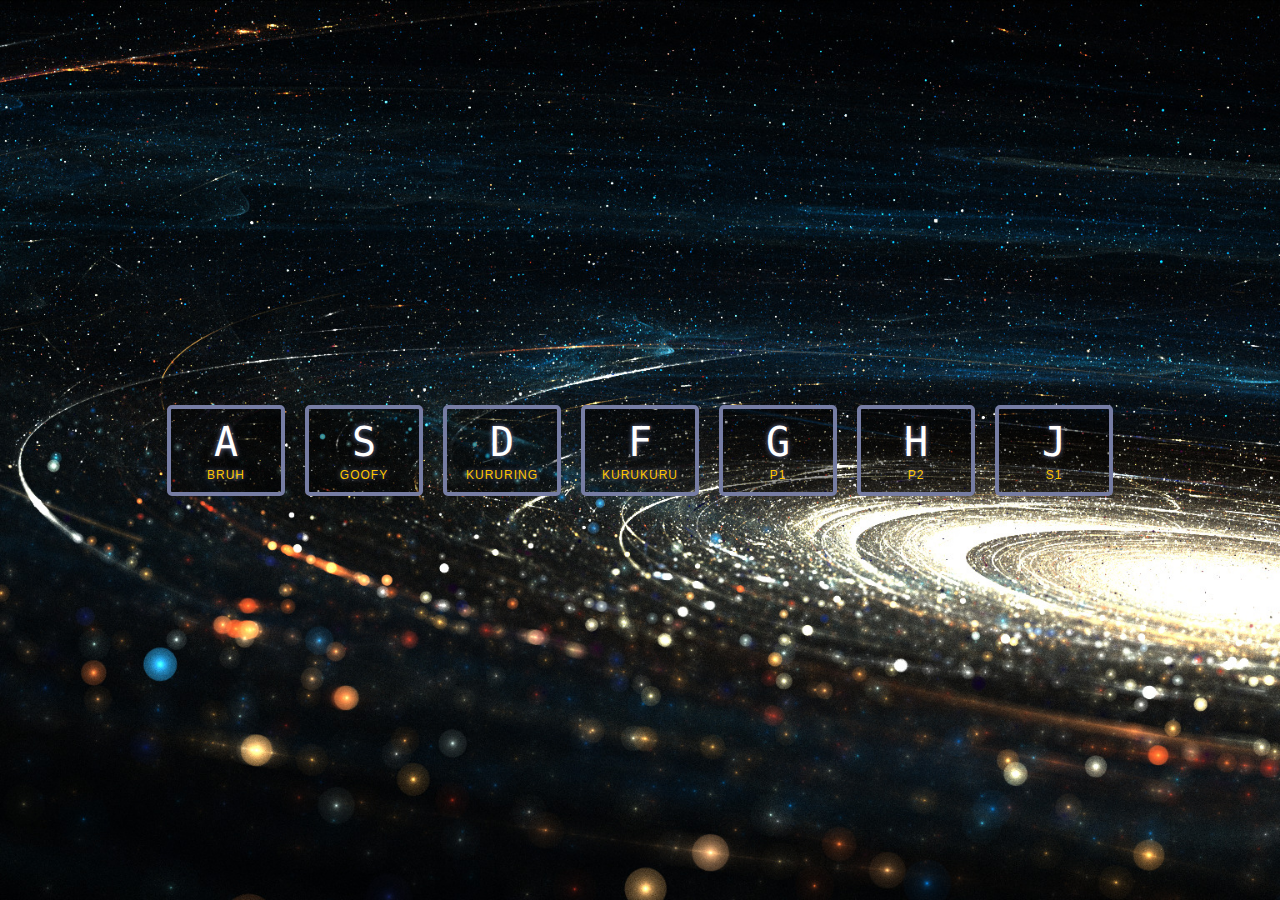
<file: index.html>
<!DOCTYPE html>
<html lang="en">

<head>
  <meta charset="UTF-8" />
  <title>Retarb Audio Kit</title>
  <link rel="stylesheet" href="stylez.css" />
  <link rel="icon" href="https://fav.farm/💀" />
</head>

<body>
  <div class="keys">
    <div data-key="65" class="key">
      <kbd>A</kbd>
      <span class="sound">bruh</span>
    </div>
    <div data-key="83" class="key">
      <kbd>S</kbd>
      <span class="sound">goofy</span>
    </div>
    <div data-key="68" class="key">
      <kbd>D</kbd>
      <span class="sound">kururing</span>
    </div>
    <div data-key="70" class="key">
      <kbd>F</kbd>
      <span class="sound">kurukuru</span>
    </div>
    <div data-key="71" class="key">
      <kbd>G</kbd>
      <span class="sound">P1</span>
    </div>
    <div data-key="72" class="key">
      <kbd>H</kbd>
      <span class="sound">P2</span>
    </div>
    <div data-key="74" class="key">
      <kbd>J</kbd>
      <span class="sound">S1</span>
    </div>
  </div>

  <audio data-key="65" src="realsounds/bruh-sound-effect.mp3"></audio>
  <audio data-key="83" src="realsounds/goofy-ahh-sounds.mp3"></audio>
  <audio data-key="68" src="realsounds/kuru ring.mp3"></audio>
  <audio data-key="70" src="realsounds/kurukuru.mp3"></audio>
  <audio data-key="71" src="realsounds/prtheesh-audio-1.mp3"></audio>
  <audio data-key="72" src="realsounds/pratheesh-audio-2.mp3"></audio>
  <audio data-key="74" src="realsounds/shaju-audio-1.mp3"></audio>

  <script>
    const audioElements = document.querySelectorAll('audio');

    function playSound(e) {
      const keyCode = e.keyCode || e.target.getAttribute('data-key');
      const audio = document.querySelector(`audio[data-key="${keyCode}"]`);
      const key = document.querySelector(`.key[data-key="${keyCode}"]`);
      if (!audio) return;

      // Stop any currently playing audio
      audioElements.forEach(audioElement => {
        audioElement.pause();
        audioElement.currentTime = 0;
      });

      // Play the new audio
      audio.play();
      audio.currentTime = 0;
      key.classList.add("playing");
    }

    // Handle keyboard input
    window.addEventListener('keydown', function (e) {
      playSound(e);
    });

    // Handle touch input
    const keys = document.querySelectorAll('.key');
    keys.forEach(key => {
      key.addEventListener('touchend', function (e) {
        playSound({ target: key });
      });
    });

    // Remove transition effects
    function remTrans(e) {
      if (e.propertyName !== 'transform') return;
      this.classList.remove("playing");
    }

    keys.forEach(key => key.addEventListener('transitionend', remTrans));
  </script>

</body>

</html>
</file>
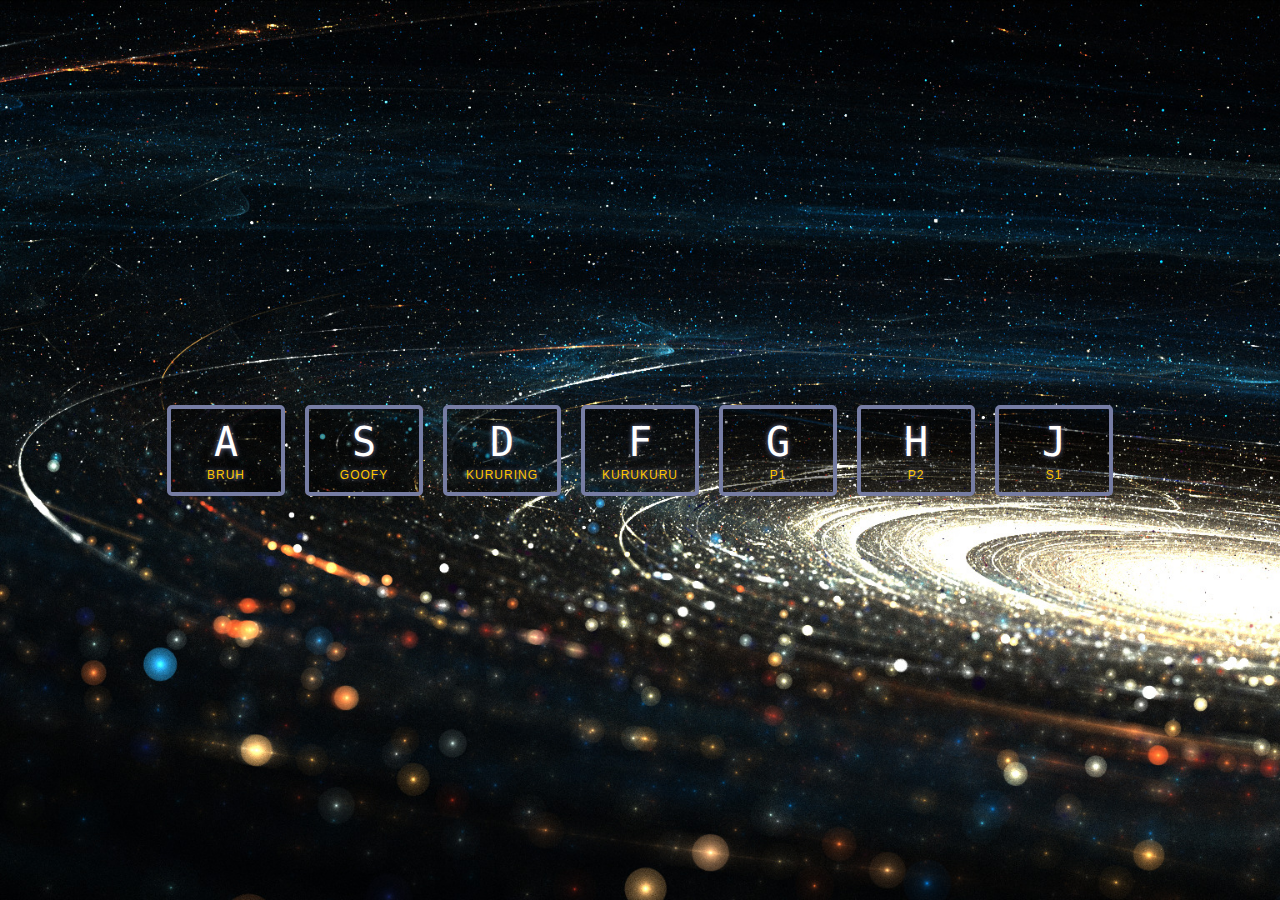
<file: Audio-Kit.html>
<!DOCTYPE html>
<html lang="en">
  <head>
    <meta charset="UTF-8" />
    <title>Retarb Audio Kit</title>
    <link rel="stylesheet" href="stylez.css" />
    <link rel="icon" href="https://fav.farm/💀" />
  </head>

  <body>
    <div class="keys">
      <div data-key="65" class="key">
        <kbd>A</kbd>
        <span class="sound">bruh</span>
      </div>
      <div data-key="83" class="key">
        <kbd>S</kbd>
        <span class="sound">goofy</span>
      </div>
      <div data-key="68" class="key">
        <kbd>D</kbd>
        <span class="sound">kururing</span>
      </div>
      <div data-key="70" class="key">
        <kbd>F</kbd>
        <span class="sound">kurukuru</span>
      </div>
      <div data-key="71" class="key">
        <kbd>G</kbd>
        <span class="sound">P1</span>
      </div>
      <div data-key="72" class="key">
        <kbd>H</kbd>
        <span class="sound">P2</span>
      </div>
      <div data-key="74" class="key">
        <kbd>J</kbd>
        <span class="sound">S1</span>
      </div>
    </div>

    <audio data-key="65" src="realsounds/bruh-sound-effect.mp3"></audio>
    <audio data-key="83" src="realsounds/goofy-ahh-sounds.mp3"></audio>
    <audio data-key="68" src="realsounds/kuru ring.mp3"></audio>
    <audio data-key="70" src="realsounds/kurukuru.mp3"></audio>
    <audio data-key="71" src="realsounds/prtheesh-audio-1.mp3"></audio>
    <audio data-key="72" src="realsounds/pratheesh-audio-2.mp3"></audio>
    <audio data-key="74" src="realsounds/shaju-audio-1.mp3"></audio>

    <script>
      const audioElements = document.querySelectorAll('audio');

      window.addEventListener('keydown', function (e) {
        const audio = document.querySelector(`audio[data-key="${e.keyCode}"]`);
        const key = document.querySelector(`.key[data-key="${e.keyCode}"]`);
        if (!audio) return;
        
        audioElements.forEach(audioElement => {
          audioElement.pause();
          audioElement.currentTime = 0;
        });

        audio.play();
        audio.currentTime = 0;
        key.classList.add("playing");
      });

      function remTrans(e){
        if(e.propertyName !== 'transform') return;
        this.classList.remove("playing");
      }

      const keys =  document.querySelectorAll('.key');
      keys.forEach(key => key.addEventListener('transitionend',remTrans))

    </script>
  </body>
</html>
</file>
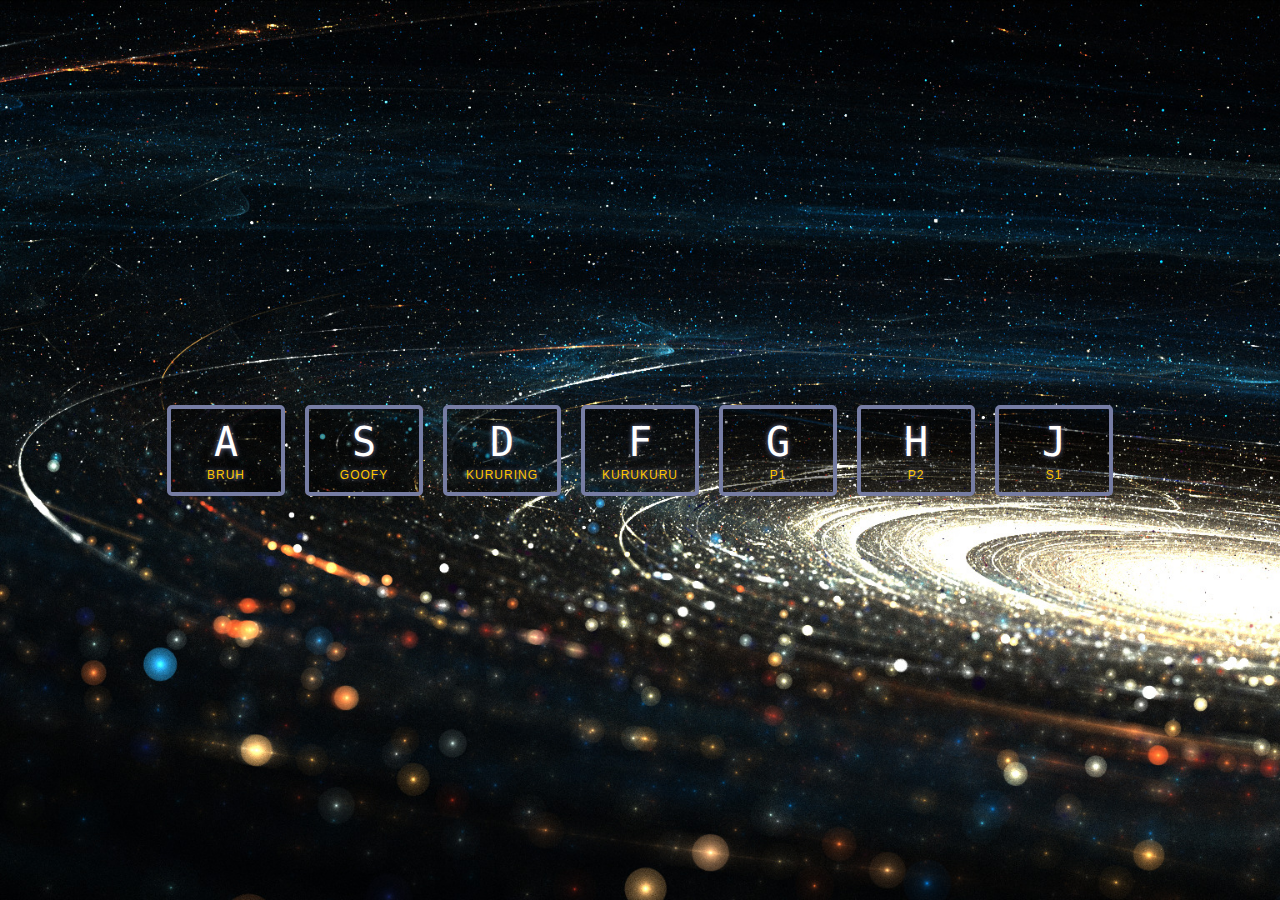
<file: index-Pixel.html>
<!DOCTYPE html>
<html lang="en">

<head>
  <meta charset="UTF-8" />
  <title>Retarb Audio Kit</title>
  <link rel="stylesheet" href="stylez.css" />
  <link rel="icon" href="https://fav.farm/💀" />
</head>

<body>
  <div class="keys">
    <div data-key="65" class="key">
      <kbd>A</kbd>
      <span class="sound">bruh</span>
    </div>
    <div data-key="83" class="key">
      <kbd>S</kbd>
      <span class="sound">goofy</span>
    </div>
    <div data-key="68" class="key">
      <kbd>D</kbd>
      <span class="sound">kururing</span>
    </div>
    <div data-key="70" class="key">
      <kbd>F</kbd>
      <span class="sound">kurukuru</span>
    </div>
    <div data-key="71" class="key">
      <kbd>G</kbd>
      <span class="sound">P1</span>
    </div>
    <div data-key="72" class="key">
      <kbd>H</kbd>
      <span class="sound">P2</span>
    </div>
    <div data-key="74" class="key">
      <kbd>J</kbd>
      <span class="sound">S1</span>
    </div>
  </div>

  <audio data-key="65" src="realsounds/bruh-sound-effect.mp3"></audio>
  <audio data-key="83" src="realsounds/goofy-ahh-sounds.mp3"></audio>
  <audio data-key="68" src="realsounds/kuru ring.mp3"></audio>
  <audio data-key="70" src="realsounds/kurukuru.mp3"></audio>
  <audio data-key="71" src="realsounds/prtheesh-audio-1.mp3"></audio>
  <audio data-key="72" src="realsounds/pratheesh-audio-2.mp3"></audio>
  <audio data-key="74" src="realsounds/shaju-audio-1.mp3"></audio>

  <script>
    const audioElements = document.querySelectorAll('audio');

    function playSound(e) {
      const keyCode = e.keyCode || e.target.getAttribute('data-key');
      const audio = document.querySelector(`audio[data-key="${keyCode}"]`);
      const key = document.querySelector(`.key[data-key="${keyCode}"]`);
      if (!audio) return;

      // Stop any currently playing audio
      audioElements.forEach(audioElement => {
        audioElement.pause();
        audioElement.currentTime = 0;
      });

      // Play the new audio
      audio.play();
      audio.currentTime = 0;
      key.classList.add("playing");
    }

    // Handle keyboard input
    window.addEventListener('keydown', function (e) {
      playSound(e);
    });

    // Handle touch input
    const keys = document.querySelectorAll('.key');
    keys.forEach(key => {
      key.addEventListener('touchend', function (e) {
        playSound({ target: key });
      });
    });

    // Remove transition effects
    function remTrans(e) {
      if (e.propertyName !== 'transform') return;
      this.classList.remove("playing");
    }

    keys.forEach(key => key.addEventListener('transitionend', remTrans));
  </script>

</body>

</html>
</file>
<file: stylez.css>
html {
  font-size: 10px;
  background: url('space-dust-19201080-1920×1080.jpg') bottom center;
  background-size: cover;
}

body,
html {
  margin: 0;
  padding: 0;
  font-family: sans-serif;
}

.keys {
  display: flex;
  flex: 1;
  min-height: 100vh;
  align-items: center;
  justify-content: center;
}

.key {
  border: .4rem solid rgb(118, 125, 164);
  border-radius: .5rem;
  margin: 1rem;
  font-size: 1.5rem;
  padding: 1rem .5rem;
  transition: all .7s ease;
  width: 10rem;
  text-align: center;
  color: white;
  background: rgba(0, 0, 0, 0.4);
  text-shadow: 0 0 .5rem rgb(118, 125, 164);
}

.playing {
  transform: scale(1.1);
  border-color: #1e15cc;
  box-shadow: 0 0 1rem #1e15cc;
}

kbd {
  display: block;
  font-size: 4rem;
}

.sound {
  font-size: 1.2rem;
  text-transform: uppercase;
  letter-spacing: .1rem;
  color: #ffc600;
}
</file>
